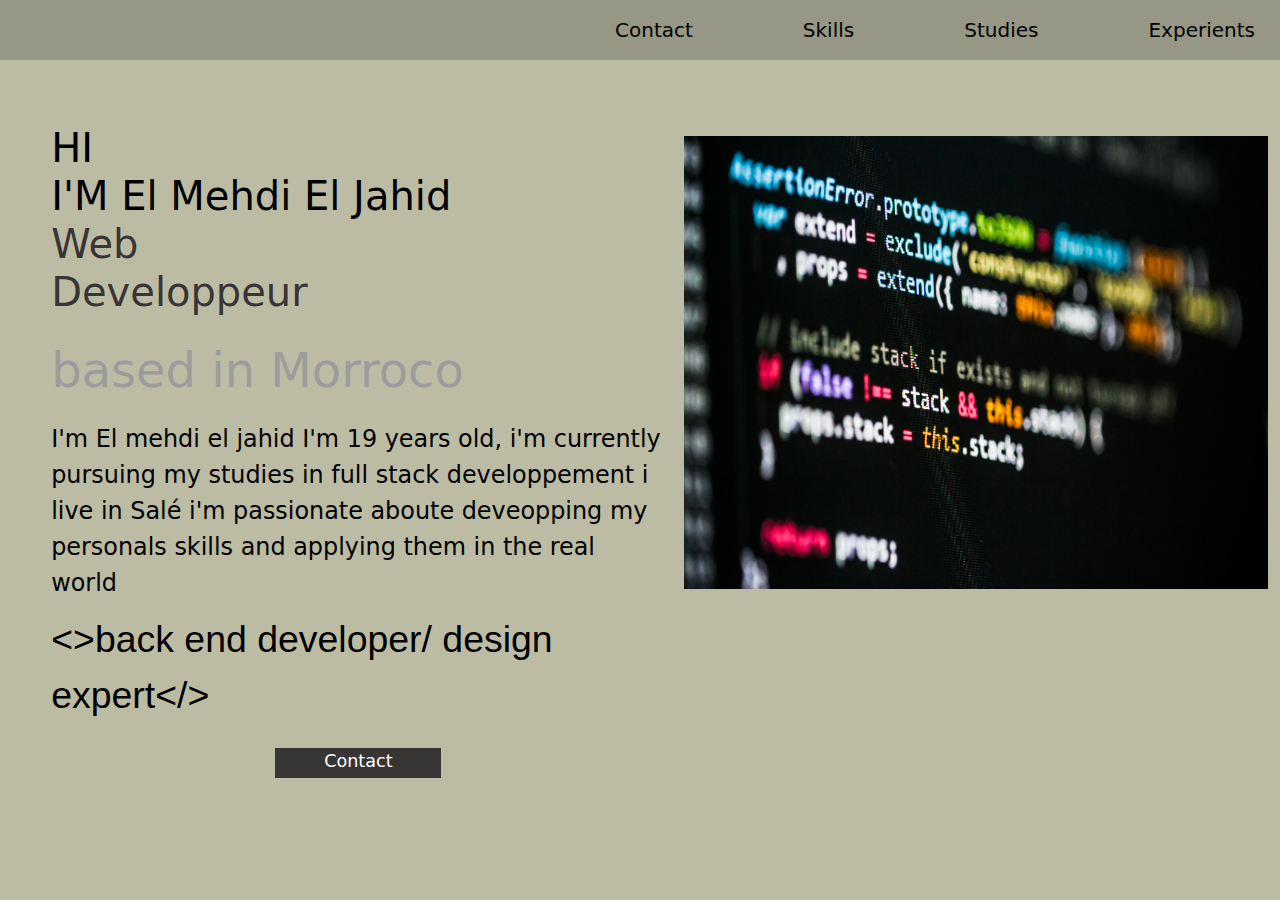
<file: index.html>
<!DOCTYPE html>
<html lang="en">
<head>
    <meta charset="UTF-8">
    <meta name="viewport" content="width=device-width, initial-scale=1.0">
    <title>Document</title>
    <link rel="stylesheet" href="index.css">
    <link rel="stylesheet" href="bootstrap.min.css">
</head>
<body>
    <nav>
        <div class="navigation">
            <a href="./contact.html">Contact</a>
            <a href="./skills.html">Skills</a>
            <a href="./scolaire.html">Studies</a>
            <a href="./experience.html">Experients</a>
        </div> 
        <ul class="dropdown">
            <li>
                <p id="about">About me <img class="image1" src="./down-arrow-solid-24.png" alt=""></p>
                <ul class="dropdown">
                    <li><a href="./contact.html">Contact</a></li>
                    <li><a href="./skills.html">Skills</a></li>
                    <li><a href="./scolaire.html">Studies</a></li>
                    <li><a href="./experience.html">Experiences</a></li>
                </ul>
            </li>
        </ul>
    </nav>
    <section>
        <div class="section">
            <div class="text">
                <h1>
                    <div>HI</div>
                    <div>I'M El Mehdi El Jahid</div>
                    <div class="color">Web</div>
                    <div class="color">Developpeur</div>
                </h1>
            </div>
            <div class="para1">
                <p>based in Morroco</p>
            </div>
            <div class="para2">
                <p class="para">I'm El mehdi el jahid I'm 19 years old, i'm currently pursuing my studies in full stack developpement
                     i live in Salé i'm passionate aboute deveopping my personals skills and applying them in the real world</p>
                <p class="back">&lt;&gt;back end developer/ design expert&lt;/&gt;</p>
            </div>
            <div class="button">
                <a href="./contact.html" class="text-button">Contact</a>
            </div>
        </div>
        <div class="image">  
            <img src="./2-developpeur_informatique1.jpg" alt="" />  
        </div>
    </section>
</body>
<script src="dropdowns.js"></script>
</html>
</file>
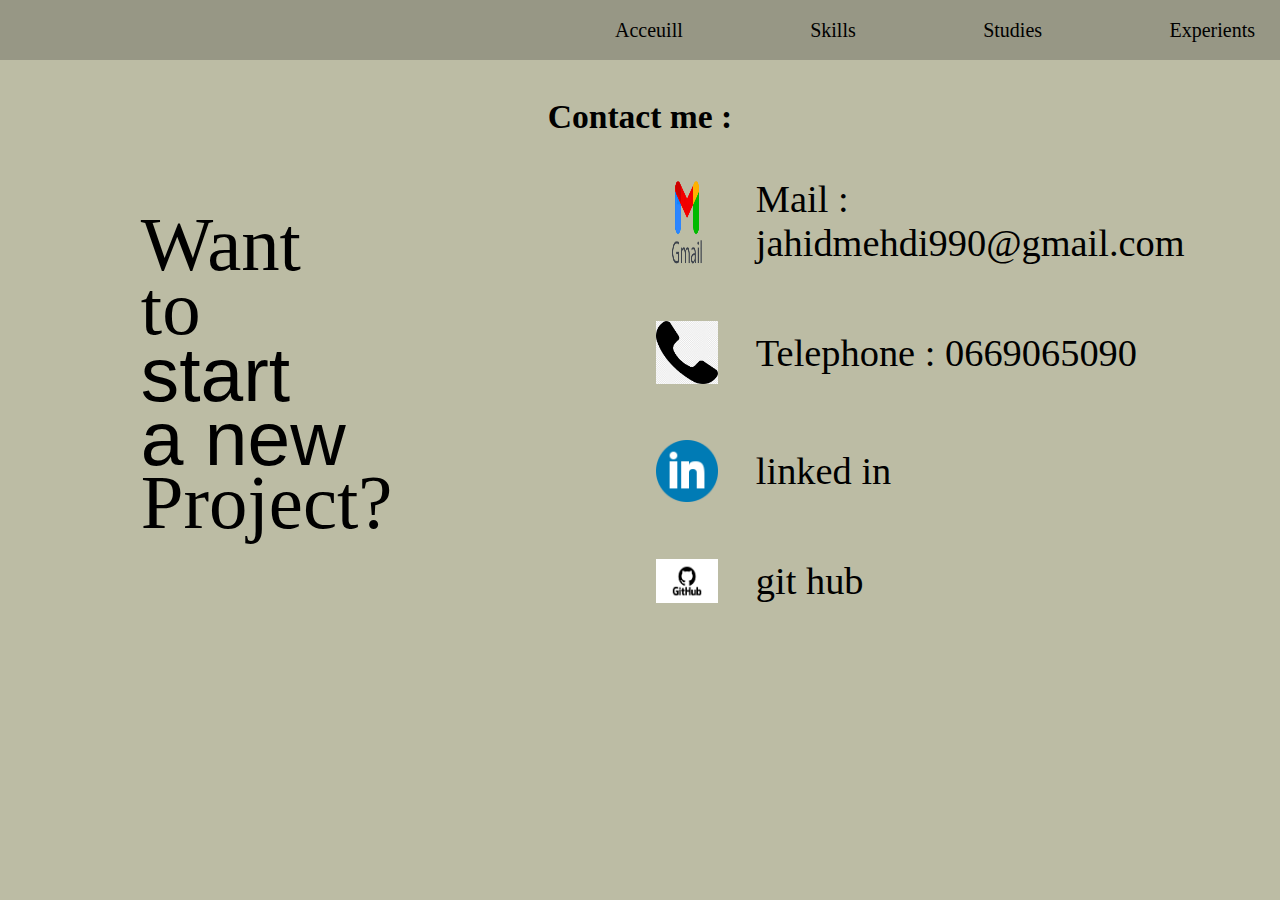
<file: contact.html>
<!DOCTYPE html>
<html lang="en">
<head>
    <meta charset="UTF-8">
    <meta name="viewport" content="width=device-width, initial-scale=1.0">
    <title>Document</title>
    <link rel="stylesheet" href="contact.css">
</head>
<body>
    <nav>
        <div class="navigation">
            <a href="./index.html">Acceuill</a>
            <a href="./skills.html">Skills</a>
            <a href="./scolaire.html">Studies</a>
            <a href="./experience.html">Experients</a>
        </div>
        <ul class="dropdown">
            <li>
                <p id="about">About me</p>
                <ul class="dropdown">
                    <li><a href="./index.html">Acceuill</a></li>
                    <li><a href="./skills.html">Skills</a></li>
                    <li><a href="./scolaire.html">Studies</a></li>
                    <li><a href="./experience.html">Experiences</a></li>
                </ul>
            </li>
        </ul>
    </nav>
    <h1>Contact me :</h1>
    <section>
            <div class="section1">
                <div>Want</div>
                <div>to</div>
                <div>start</div>
                <div>a new</div>
                <div>Project?</div>
            </div>
            <div class="section2">
                <div>
                    <img src="./Gmail-Embleme.png" alt="">
                    <p> Mail : jahidmehdi990@gmail.com</p>
                </div>
                <div>
                    <img src="./png-clipart-icone-de-cercle-telephones-mobiles-telephone-conception-d-icones-appel-telephonique-symbole-noir-noir-et-blanc.png" alt="">
                    <p> Telephone : 0669065090</p>
                </div>
                <div>
                    <img src="./circle-linkedin-512.webp" alt="">
                    <p><a href="https://www.linkedin.com">linked in</a></p>
                </div>
                <div>
                    <img src="./github-logo.webp" alt="">
                    <p><a href="https://www.github.com">git hub</a></p>
                </div>
            </div>
            
    </section>
</body>
<script src="dropdowns.js"></script>
</html>
</file>
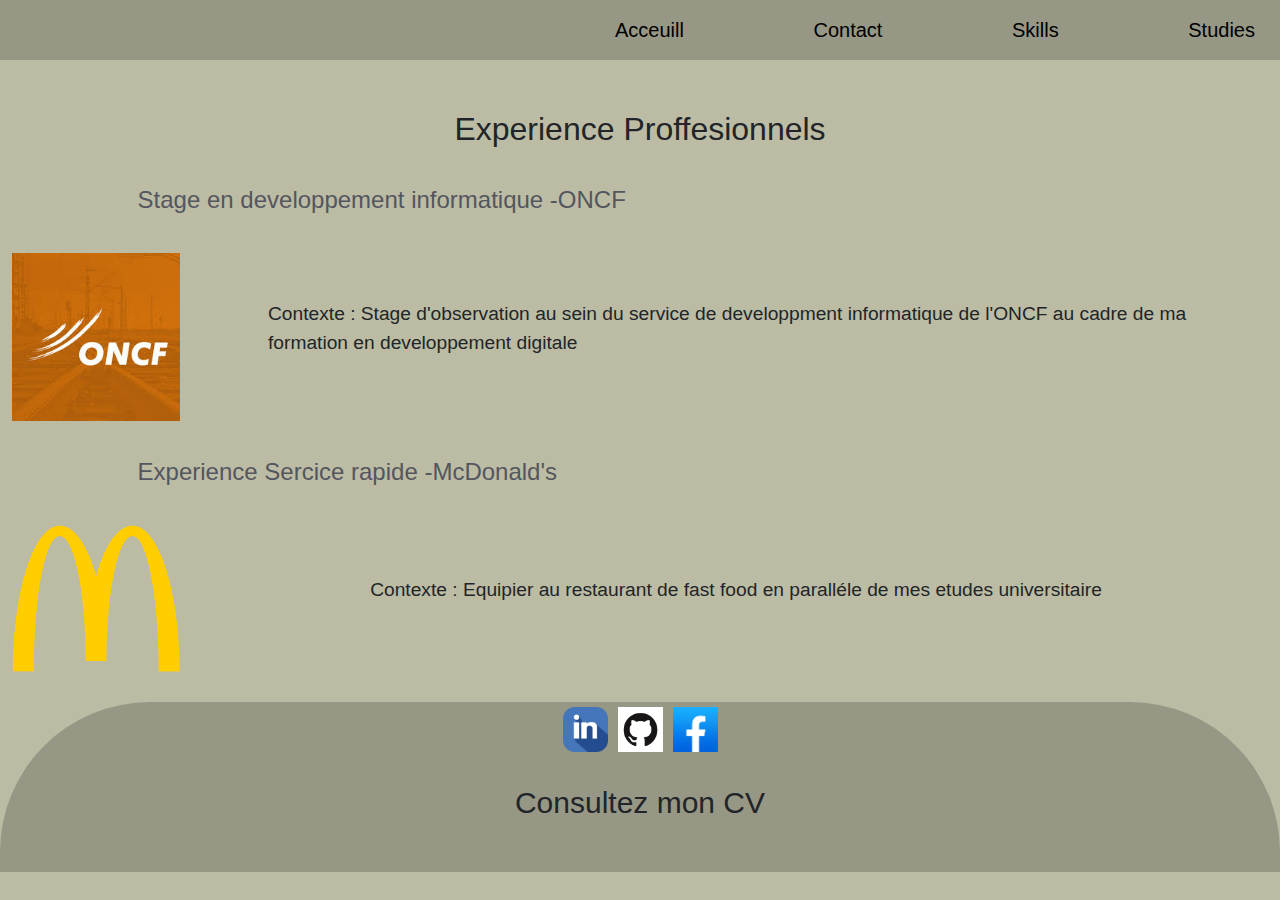
<file: experience.html>
<!DOCTYPE html>
<html lang="en">
<head>
    <meta charset="UTF-8">
    <meta name="viewport" content="width=device-width, initial-scale=1.0">
    <title>Document</title>
    <link rel="stylesheet" href="./bootstrap.min.css">
    <link rel="stylesheet" href="experience.css">
</head>
<body>
    <nav>
        <div class="navigation">
            <a href="./index.html">Acceuill</a>
            <a href="./contact.html">Contact</a>
            <a href="./skills.html">Skills</a>
            <a href="./scolaire.html">Studies</a>
        </div>
        <ul class="dropdown">
            <li>
                <p id="about">About me</p>
                <ul class="dropdown">
                    <li><a href="./index.html">Acceuill</a></li>
                    <li><a href="./contact.html">Contact</a></li>
                    <li><a href="./skills.html">Skills</a></li>
                    <li><a href="./scolaire.html">Studies</a></li>
                </ul>
            </li>
        </ul> 
    </nav>
    <section class="container-fluid">
        <div class="row">
            <div class="col-sm-12">
                <h1 class="title">Experience Proffesionnels</h1>
                <div>
                    <h1 class="first_title">Stage en developpement informatique -ONCF</h1>
                </div>
                <div class="row" id="first_div">
                    <img class="col-sm-3" src="./oncf2.jfif" alt="">
                    <p class="col-sm-9" id="stage1">Contexte : Stage d'observation au sein du service de developpment informatique de l'ONCF au cadre de ma 
                        formation en developpement digitale
                    </p>
                </div>
                <div>
                    <h1 class="second_title">Experience Sercice rapide -McDonald's</h1>
                </div>
                <div class="row" id="second_div">
                    <img class="col-sm-3" src="./McDonald's_Golden_Arches.svg.png" alt="">
                    <p class="col-sm-9" id="stage2">Contexte : Equipier au restaurant de fast food en paralléle de mes etudes universitaire
                    </p>
                </div>
            </div>
        </div>
    </section>
    <footer id="footer">
        <div class="container">
            <div class="row">
                <div class="col-sm-12" id="col">
                    <a href="https://www.linkedin.com"><img class="icons_1" src="./4096186.png" alt=""></a>
                    <a href="https://www.github.com/mehdijahid"><img class="icons_2" src="./GitHub-Mark-ea2971cee799.png" alt=""></a>
                    <a href="https://www.facebook.com.com"><img class="icons_3" src="./apps.37935.9007199266245907.b029bd80-381a-4869-854f-bac6f359c5c9.png" alt=""></a>
                </div>
                <div class="col-sm-12" id="col_p">
                    <p>Consultez mon CV</p>
                </div>
            </div>
        </div>
    </footer>
</body>
<script src="dropdowns.js"></script>
</html>
</file>
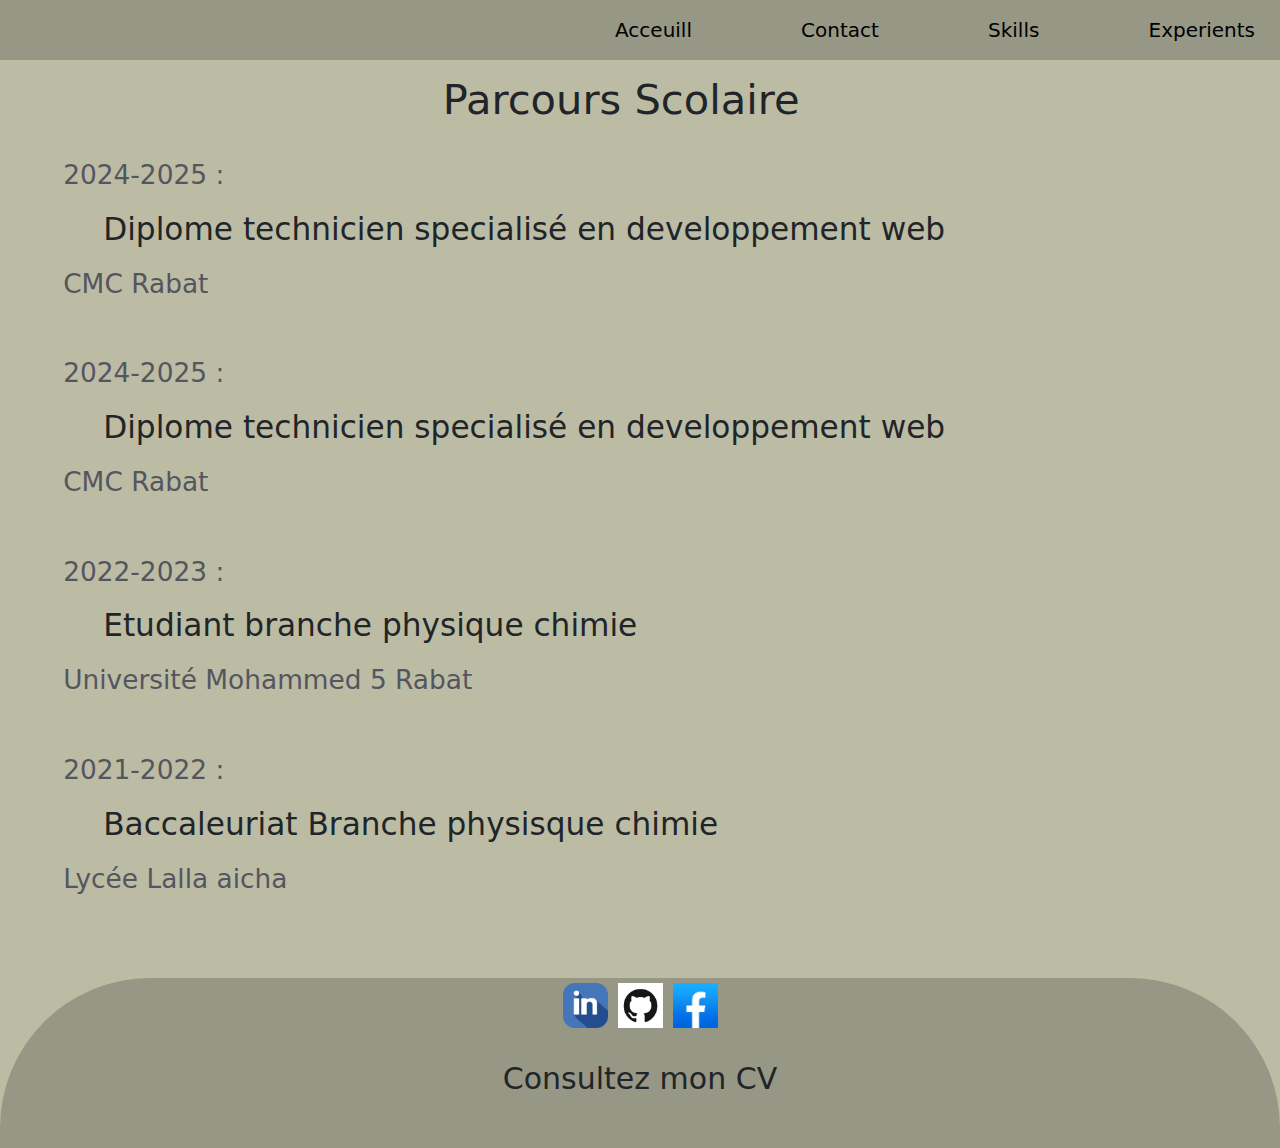
<file: scolaire.html>
<!DOCTYPE html>
<html lang="en">
<head>
    <meta charset="UTF-8">
    <meta name="viewport" content="width=device-width, initial-scale=1.0">
    <title>Document</title>
    <link rel="stylesheet" href="scolaire.css">
    <link rel="stylesheet" href="./bootstrap.min.css">
</head>
<body>
    <nav class="nav" class="navbar navbar-light">
        <div class="navigation">
            <a href="./index.html">Acceuill</a>
            <a href="./contact.html">Contact</a>
            <a href="./skills.html">Skills</a>
            <a href="./experience.html">Experients</a>
        </div>
        <ul class="dropdown">
            <li>
                <p id="about">About me</p>
                <ul class="dropdown">
                    <li><a href="./index.html">Acceuill</a></li>
                    <li><a href="./contact.html">Contact</a></li>
                    <li><a href="./skills.html">Skills</a></li>
                    <li><a href="./experience.html">Experiences</a></li>
                </ul>
            </li>
        </ul>
    </nav>
    <section>
        <div class="container" id="father">
            <div class="row">
                <div class="col-sm-12">
                    <h1>Parcours Scolaire</h1>
                    <div id="class_1">
                        <p class="gray">2024-2025 :</p>
                        <p class="p1">Diplome technicien specialisé en developpement web</p>
                        <p class="gray">CMC Rabat</p>
                    </div>
                    <div id="class_2">
                        <p class="gray">2024-2025 :</p>
                        <p class="p1">Diplome technicien specialisé en developpement web</p>
                        <p class="gray">CMC Rabat</p>
                    </div>
                    <div id="class_3">
                        <p class="gray">2022-2023 :</p>
                        <p class="p1">Etudiant branche physique chimie</p>
                        <p class="gray">Université Mohammed 5 Rabat</p>
                    </div>
                    <div id="class_1">
                        <p class="gray">2021-2022 :</p>
                        <p class="p1">Baccaleuriat Branche physisque chimie</p>
                        <p class="gray">Lycée Lalla aicha</p>
                    </div>
                </div>
            </div>
        </div>
    </section>
    <footer id="footer">
        <div class="container">
            <div class="row">
                <div class="col-sm-12" id="col">
                    <a href="https://www.linkedin.com"><img class="icons_1" src="./4096186.png" alt=""></a>
                    <a href="https://www.github.com/mehdijahid"><img class="icons_2" src="./GitHub-Mark-ea2971cee799.png" alt=""></a>
                    <a href="https://www.facebook.com"><img class="icons_3" src="./apps.37935.9007199266245907.b029bd80-381a-4869-854f-bac6f359c5c9.png" alt=""></a>
                </div>
                <div class="col-sm-12" id="col_p">
                    <p>Consultez mon CV</p>
                </div>
            </div>
        </div>
    </footer>
</body>
<script src="dropdowns.js"></script>
</html>
</file>
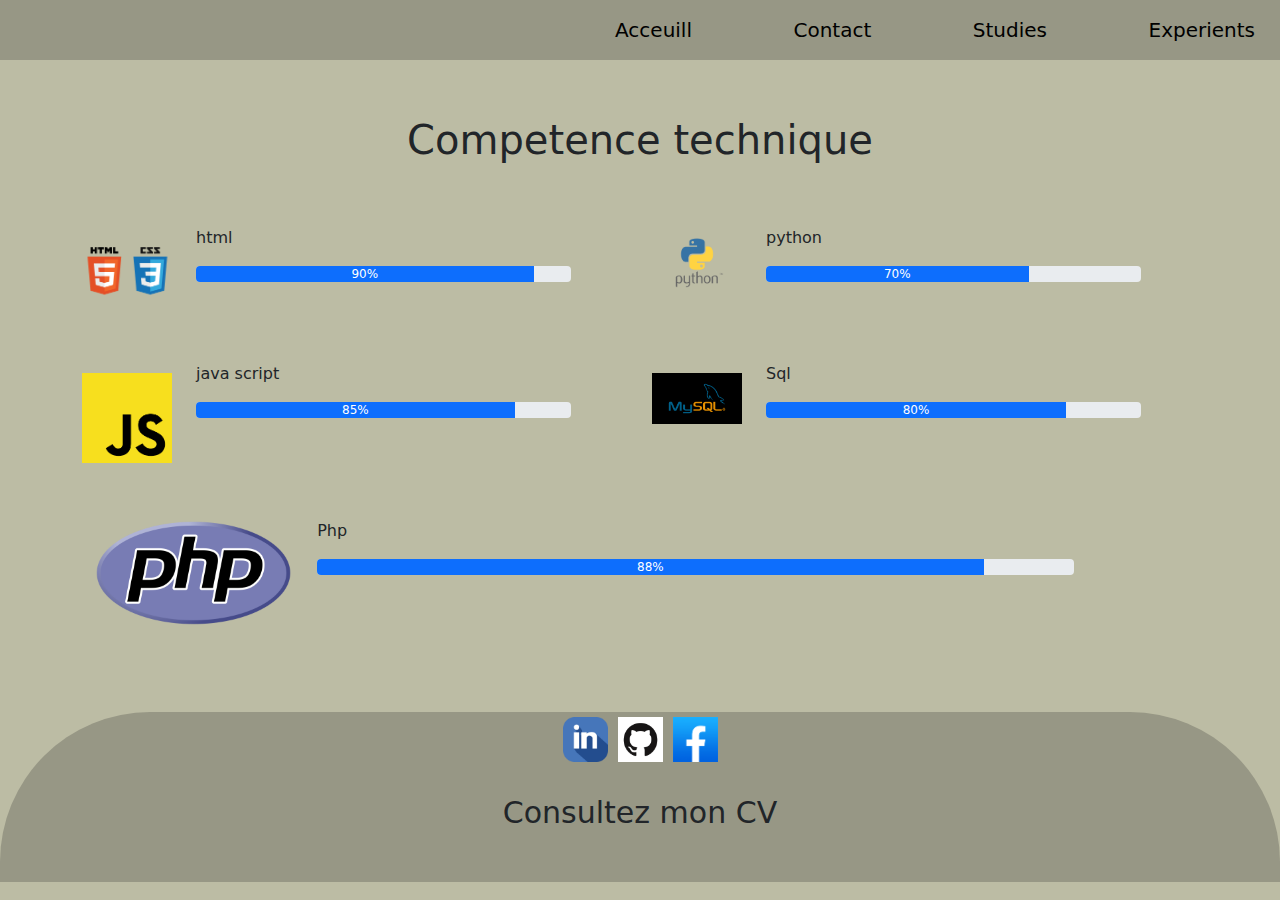
<file: skills.html>
<!DOCTYPE html>
<html lang="en">
<head>
    <meta charset="UTF-8">
    <meta name="viewport" content="width=device-width, initial-scale=1.0">
    <title>Document</title>
    <link rel="stylesheet" href="./bootstrap.min.css">
    <link rel="stylesheet" href="skills.css">
</head>
<body>
    <nav>
        <div class="navigation">
            <a href="./index.html">Acceuill</a>
            <a href="./contact.html">Contact</a>
            <a href="./scolaire.html">Studies</a>
            <a href="./experience.html">Experients</a>
        </div>
        <ul class="dropdown">
            <li>
                <p id="about">About me</p>
                <ul class="dropdown">
                    <li><a href="./index.html">Acceuill</a></li>
                    <li><a href="./contact.html">Contact</a></li>
                    <li><a href="./scolaire.html">Studies</a></li>
                    <li><a href="./experience.html">Experiences</a></li>
                </ul>
            </li>
        </ul>
    </nav>
    <section class="container">
        <div class="row">
            <div class="col-sm-12">
                <h1 class="title">Competence technique</h1>
                <div class="progret">
                    <div class="row">
                        <div class="col-sm-6" id="html">
                            <div class="row" id="row1">
                                <img class="col-sm-3" id="img1" src="./html.png" alt="">
                                <div class="col-sm-9" id="html" style="width: 70%;">
                                    <p>html</p>
                                    <div class="progress">
                                        <div class="progress-bar" role="progressbar" style="width: 90%" aria-valuenow="90" aria-valuemin="0" aria-valuemax="100">
                                            90%
                                        </div>
                                    </div>
                                    
                                </div>
                            </div>
                             
                        </div>
                        <div class="col-sm-6">
                            <div class="row" id="row2">
                                
                                <img class="col-sm-3" id="img2" src="./logo-python.png" alt="">
                                <div class="col-sm-9" style="width: 70%;">
                                    <p>python</p>
                                    <div class="progress">
                                        <div class="progress-bar bg-primary" role="progressbar" style="width: 70%;" aria-valuenow="70" aria-valuemin="0" aria-valuemax="100">
                                            70%
                                        </div>
                                    </div>
                                    
                                </div>
                            </div>
                            
                            
                        </div>   
                    </div>
            
                   <div class="row" id="second_line">
                        <div class="col-sm-6">
                            <div class="row" id="row3">
                                <img class="col-sm-3" id="img3" src="./js.png" alt="">
                                <div class="col-sm-9" style="width: 70%;">
                                    <p>java script</p>
                                    <div class="progress">
                                            <div class="progress-bar bg-primary" role="progressbar" style="width: 85%;" aria-valuenow="85" aria-valuemin="0" aria-valuemax="100">
                                                85%
                                            </div>
                                    </div>
                                   
                                </div>
                            </div>    
                        </div>
                        <div class="col-sm-6">
                            <div class="row" id="row4">
                                
                                <img class="col-sm-3" id="img4" src="./sql.png" alt="">
                                <div class=" col-sm-9" style="width: 70%;">
                                    <p>Sql</p>
                                    <div class="progress">
                                        <div class="progress-bar bg-primary" role="progressbar" style="width: 80%;" aria-valuenow="80" aria-valuemin="0" aria-valuemax="100">
                                            80%
                                        </div>
                                    </div>
                                    
                                </div>
                            </div>
                            
                            
                        </div>
                   </div>
                    <div class="row" id="third_line">
                        <div class="col-sm-12" >
                            <div class="row" id="row5">
                                <img class="col-sm-3" id="img5" src="./PHP-logo.svg.png" alt="">
                                <div class="col-sm-9"  style="width: 70%;">
                                    <p>Php</p>
                                    <div class="progress">
                                        <div class="progress-bar bg-primary" role="progressbar" style="width: 88%;" aria-valuenow="88" aria-valuemin="0" aria-valuemax="100">
                                            88%
                                        </div>
                                    </div>
                            </div>
                        </div>
                    </div>
                </div>
            </div> 
        </div>
    </section>
    <footer id="footer">
        <div class="container">
            <div class="row">
                <div class="col-sm-12" id="col">
                    <a href="https://www.linkedin.com"><img class="icons_1" src="./4096186.png" alt=""></a>
                    <a href="https://www.github.com/mehdijahid"><img class="icons_2" src="./GitHub-Mark-ea2971cee799.png" alt=""></a>
                    <a href="https://www.facebook.com"><img class="icons_3" src="./apps.37935.9007199266245907.b029bd80-381a-4869-854f-bac6f359c5c9.png" alt=""></a>
                </div>
                <div class="col-sm-12" id="col_p">
                    <p>Consultez mon CV</p>
                </div>
            </div>
        </div>
    </footer>
</body>
<script src="dropdowns.js"></script>
</html>
</file>
<file: index.css>
*{
    margin: 0px;
    padding: 0;
}
html,body{
    height: 100%;
}
body{
    background-color:#bcbca4 !important;
}
nav{
    height: 60px;
    display: flex;
    justify-content: flex-end;
    background-color: #979785;
}
.navigation{
    width: 50%;
    display: flex;
    flex-direction: row;
    align-items: center;
    justify-content: space-between;
    margin-right: 25px;
    background-color: #979785;
}
.navigation a{
    text-decoration: none;
    color: black;
    font-size: 20px;
    background-color: #979785;
}
.navigation a:hover{
    text-decoration: underline;
    padding: 1px;
    color:rgb(66, 64, 64) ;
}
.section{
    margin: 5% 0 3% 4%;
    width: 100%;
}
.para1{
    margin-top: 2%;
    font-size: 300%;
    color: rgb(156, 156, 156);
}
.para{
    font-size: 83%;
    margin-bottom: 1.5%;
}
.color{
    color: rgba(48, 45, 45, 0.945);
}
.para2{
    margin-top: 1.5%;
    font-size: 180%;
    color: black;
}
.text{
    margin: 0 0 3% 0;
    font-size: 210%;
    color: black;
}
section{
    display: flex;
    flex-direction: row;
}
.image{
    width: 100%;
    position: relative;
}
.button{
    margin-top: 4%;
    display: flex;
    justify-content: center;
}
.text-button{
    background-color: rgba(48, 45, 45, 0.945);
    color: white;
    text-align: center;
    font-size: 110%;
    height: 30px;
    border: 0px;
    width: 27%;
    text-decoration: none;
}
.text-button:hover{
    opacity: 0.8;
    color: white;
}
.back{
    font-size:130% ;
    font-family:'Trebuchet MS', 'Lucida Sans Unicode', 'Lucida Grande', 'Lucida Sans', Arial, sans-serif;
}
img{
    width: 95%;
    height: 60%;
    position: absolute;
    top: 10%;
    right: 2%;
    max-width: 100%;

}
.dropdown{
    display: none;
}
nav ul{
    list-style: none;
}
nav ul li{
    display: inline-block;
    position: relative;
}

nav ul li p{
    display: block;
    padding: 20px 25px;
    color: #FFF;
    text-decoration: none;
    text-align: center;
    font-size: 20px;
}
nav ul li a{
    display: block;
    padding: 20px 25px;
    color: #FFF;
    text-decoration: none;
    text-align: center;
    font-size: 20px;
}

nav ul li ul.dropdown li{
    display: block;
}

nav ul li ul.dropdown{
    width: 100%;
    background-color: rgba(0,0,0,0.5);
    position: absolute;
    z-index: 999;
    display: none;
}
nav ul li a:focus{
    background: rgba(0,0,0,0.5);
}
nav ul li p:focus{
    background: rgba(0,0,0,0.5);
}

nav ul li:hover ul.dropdown{
    display: block;
}
@media screen and (max-width: 490px) {
    nav{
        background-color: #bcbca4;
    }
    .navigation{
        display: none;
    }
    .dropdown{
        display: block;
    }
    #about{
        font-size: 30px;
        margin-top: 5%;
        text-decoration: underline;
        display: flex;
        position: relative;
    }
    .image1{
        position: absolute;
        top: 50%;
        width: 20px;
        height: 20px;
    }
    .image {
        display: none;
    }
    section {
        flex-direction: column;
        align-items: center;
    }
    .section {
        margin: 10% 10%;
    }
    .text {
        margin-top: 10%;
        font-size: 30px;
        text-align: center;
    }
    .para{
        font-size:25px ;
        font-family:Verdana, Geneva, Tahoma, sans-serif;
    }
    .para1, .para2 {
        margin-top:6% ;
        font-size: 29px;
        text-align: center;
    }
    .back{
        margin-top: 6%;
        font-size: 24px;
    }

    .button {
        margin-top: 10%;
        width: 100%;
        justify-content: center;
    }
}
</file>
<file: contact.css>
* {
    margin: 0;
    padding: 0;
}
html,body{
    height: 100%;
}
body {
    background-color: #bcbca4;
}
nav {
    height: 60px;
    display: flex;
    justify-content: flex-end;
    background-color: #979785;
}

.navigation {
    background-color: #979785;
    width: 50%;
    display: flex;
    flex-direction: row;
    align-items: center;
    justify-content: space-between;
    margin-right: 25px;
}

.navigation a {
    text-decoration: none;
    color: black;
    font-size: 20px;
    background-color: #979785;
}
.navigation a:hover{
    text-decoration: underline;
    padding: 1px;
    color:rgb(66, 64, 64) ;
}
h1 {
    display: flex;
    justify-content: center;
    font-size: 210%;
    margin-top: 3%;
    color: black;
}
section {
    margin-top: 1%;
    display: flex;
    flex-direction: row;
    flex: 1;
}
.section1 {
    display: flex;
    flex-direction: column;
    margin: 5% 11%;
    width: 60%;
}
.section1 div {
    font-size: 480%;
    line-height: 0.4;
    color: black;
}
.section1 div:nth-child(3){
    font-family:'Trebuchet MS', 'Lucida Sans Unicode', 'Lucida Grande', 'Lucida Sans', Arial, sans-serif;
}
.section1 div:nth-child(4){
    font-family:'Gill Sans', 'Gill Sans MT', Calibri, 'Trebuchet MS', sans-serif;
}
.section2 {
    display: flex;
    flex-direction: column;
    margin: 0 0;
}
section div {
    display: flex;
    flex-direction: row;
    align-items: center;
    width: 100%;
    margin: 4.5%;
}

section div p {
    margin-left: 6%;
    font-size: 240%;
    font-family: 'Times New Roman', Times, serif;
    color: black;
}
section div a {
    text-decoration: none;
    color: black;
}
img {
    width: 10%;
    height: 100%;
}
.dropdown{
    display: none;
}
nav ul{
    list-style: none;
}
nav ul li{
    display: inline-block;
    position: relative;
}
nav ul li p{
    display: block;
    padding: 20px 25px;
    color: #FFF;
    text-decoration: none;
    text-align: center;
    font-size: 20px;
}
nav ul li a{
    display: block;
    padding: 20px 25px;
    color: #FFF;
    text-decoration: none;
    text-align: center;
    font-size: 20px;
}
nav ul li ul.dropdown li{
    display: block;
}
nav ul li ul.dropdown{
    width: 100%;
    background-color: rgba(0,0,0,0.5);
    position: absolute;
    z-index: 999;
    display: none;
}
nav ul li a:focus{
    background: rgba(0,0,0,0.5);
}
nav ul li p:focus{
    background: rgba(0,0,0,0.5);
}
nav ul li:hover ul.dropdown{
    display: block;
}
@media screen and (max-width: 480px) {
    nav{
        background-color: #bcbca4;
    }
    .navigation{
        display: none;
    }
    .dropdown{
        display: block;
    }
    #about{
        font-size: 30px;
        margin-top: 5%;
        text-decoration: underline;
    }
    h1{
        margin: 10%;
    }
    section {
        margin-top: 5%;
        flex-direction: column;
        align-items: center;
    }

    .section1 {
        font-size: 100%;
        width: max-content;
        margin: 5% 5%;
        justify-content: center;
    }
    .section1 div{
        text-align: center;
        display: flex;
        justify-content: center;
    }
    body{
        display: flex;
        flex-direction: column;
    }
    .section2 {
        width: 90%;
        margin: 9% 0;
    }
    .section2 div{
        margin-top: 8%;
    }
    .section2 div p{
        margin-left: 8%;
    }
    section div p {
        margin-left: 0;
        font-size: 120%;
        text-align: center;
    }
    img {
        width: 40px;
        height: 30px;
    }
}
</file>
<file: experience.css>
* {
    padding: 0;
    margin: 0;
    box-sizing: border-box;
}
body, html{
    height: 100%;
}
body {
    background-color: #bcbca4;
    font-family: Arial, sans-serif;
}
section{
    flex: 1;
}
nav {
    height: 60px;
    display: flex;
    justify-content: flex-end;
    background-color: #979785;
}
.navigation {
    width: 50%;
    display: flex;
    align-items: center;
    justify-content: space-between;
    margin-right: 25px;
}
.navigation a {
    text-decoration: none;
    color: black;
    font-size: 20px;
}
.navigation a:hover{
    text-decoration: underline;
    padding: 1px;
    color:rgb(66, 64, 64) ;
}
.title {
    text-align: center;
    margin-top: 4%;
    font-size: 2rem;
}
.first_title, .second_title {
    margin: 3% 10%;
    font-size: 1.5rem;
    color: rgb(84, 86, 95);
}
#first_div p, #second_div p {
    font-size: 1.2rem;
    margin-left: 5%;
}
#first_div img, #second_div img {
    width: 15%;
    height: auto;
}
#stage1, #stage2 {
    display: flex;
    justify-content: center;
    align-items: center;
}
#footer {
    margin-top: 30px;
    width: 100%;
    height: 170px;
    background-color: #979785;
    border-radius: 150px 150px 0 0;
}
footer img {
    height: 45px;
    width: 45px;
}
#col {
    display: flex;
    justify-content: center;
    margin-bottom: 2%;
}
#col a {
    margin: 5px;
}
#col_p p {
    display: flex;
    justify-content: center;
    font-size: 30px;
}
.dropdown{
    display: none;
}
nav ul{
    list-style: none;
}
nav ul li{
    display: inline-block;
    position: relative;
}

nav ul li p{
    display: block;
    padding: 20px 25px;
    color: #664f4f;
    text-decoration: none;
    text-align: center;
    font-size: 20px;
}
nav ul li a{
    display: block;
    padding: 20px 25px;
    color: #FFF;
    text-decoration: none;
    text-align: center;
    font-size: 20px;
}

nav ul li ul.dropdown li{
    display: block;
}

nav ul li ul.dropdown{
    width: 100%;
    background-color: rgba(0,0,0,0.5);
    position: absolute;
    z-index: 999;
    display: none;
}
nav ul li a:focus{
    background: rgba(0,0,0,0.5);
}
nav ul li p:focus{
    background: rgba(0,0,0,0.5);
}

nav ul li:hover ul.dropdown{
    display: block;
}
@media screen and (max-width: 480px) {
    nav{
        background-color: #bcbca4;
    }
    .navigation{
        display: none;
    }
    .dropdown{
        display: block;
    }
    #about{
        font-size: 30px;
        margin-top: 5%;
        text-decoration: underline;
        color: #664f4f;
    }
    body{
        display: flex;
        flex-direction: column;
    }
    .title {
        font-size: 32px;
        margin-top: 11%;
    }
    .first_title, .second_title {
        font-size: 22px;
        margin: 7% 3%;
        text-align: center;
    }
    #first_div img, #second_div img {
        display: none;
    }
    #first_div p, #second_div p {
        font-size: 22px;
        text-align: center;
        margin: 0;
    }
    #footer {
        margin-top: 15%;
        height: 130px;
        border-radius: 100px 100px 0 0;
    }
    #col_p p {
        font-size: 20px;
    }
}
</file>
<file: scolaire.css>
* {
    padding: 0;
    margin: 0;
}
body,html{
    height: 100%;
}
body{
    background-color: #bcbca4 !important;

}
section{
    flex: 1;
}
nav{
    height: 60px;
    display: flex;
    justify-content: flex-end;
    background-color: #979785;
}
.navigation{
    background-color: #979785;
    width: 50%;
    display: flex;
    flex-direction: row;
    align-items: center;
    justify-content: space-between;
    margin-right: 25px;
}
.navigation a{
    text-decoration: none;
    color: black;
    font-size: 20px;
    background-color: #979785;
}
.navigation a:hover{
    text-decoration: underline;
    padding: 1px;
    color:rgb(66, 64, 64) ;
}
section h1{
    font-size: 260%;
    margin-top: 15px;
    display: flex;
    justify-content: center;
    text-align: center;
}

footer img {
    height: 45px;
    width: 45px;
}
#class_1{
    font-size: 150%;
    margin-top: 5px;
}
#class_1 p{
    margin-bottom: 1%;
}
#class_2{
    font-size: 150%;
}
#class_2 p{
    margin-bottom: 1%;
}
#class_3{
    font-size: 150%;
}
#class_3 p{
    margin-bottom: 1%;
}
#class_1,#class_2,#class_3{
    margin: 30px 0 50px 0;
}
#footer{
    margin-top: 30px;
    margin-bottom: 0px;
    width: 100%;
    height: 170px;
    background-color: #979785 ;
    position: relative;
    border-radius: 150px 150px 0 0;
}
.p1{
    margin-left: 40px;
    font-size: 130%;
}
#col{
    display: flex;
    justify-content: center;
    margin-bottom: 2%;
}
#col a{
    margin: 5px;
}
#col_p p{
    display: flex;
    justify-content: center;
    font-size: 30px;
}
.gray{
    color: rgb(84, 86, 95);
    font-size: 110%;
}
.dropdown{
    display: none;
}
nav ul{
    list-style: none;
}
nav ul li{
    display: inline-block;
    position: relative;
}

nav ul li p{
    display: block;
    padding: 20px 25px;
    color: #FFF;
    text-decoration: none;
    text-align: center;
    font-size: 20px;
}
nav ul li a{
    display: block;
    padding: 20px 25px;
    color: #FFF;
    text-decoration: none;
    text-align: center;
    font-size: 20px;
}

nav ul li ul.dropdown li{
    display: block;
}

nav ul li ul.dropdown{
    width: 100%;
    background-color: rgba(0,0,0,0.5);
    position: absolute;
    z-index: 999;
    display: none;
}
nav ul li a:focus{
    background: rgba(0,0,0,0.5);
}
nav ul li p:focus{
    background: rgba(0,0,0,0.5);
}

nav ul li:focus ul.dropdown{
    display: block;
}
#father{
    margin-left: 4%;
}
@media screen and (max-width:480px){
    nav{
        background-color: #bcbca4;
    }
    .navigation{
        display: none;
    }
    .dropdown{
        display: block;
    }
    #about{
        font-size: 30px;
        margin-top: 1%;
        text-decoration: underline;
    }
    body{
        display: flex;
        flex-direction: column;
    }
}
</file>
<file: skills.css>
*{
    margin: 0;
    padding: 0;
}
html, body{
    height: 100%;
}
body{
    background-color:#bcbca4 ;
}
section{
    flex: 1;
}
nav{
    height: 60px;
    display: flex;
    justify-content: flex-end;
    background-color: #979785;
}
.navigation{
    width: 50%;
    display: flex;
    flex-direction: row;
    align-items: center;
    justify-content: space-between;
    margin-right: 25px;
    background-color: #979785;
}
.navigation a{
    text-decoration: none;
    color: black;
    font-size: 20px;
    background-color: #979785;
}
.navigation a:hover{
    text-decoration: underline;
    padding: 1px;
    color:rgb(66, 64, 64) ;
}
#img1,#img2,#img3,#img4{
    width: 20%;
    height: 20%;
    margin-top: 2%;
}
#img5{
    width: 20%;
    height: 20%;
    margin-top: 0%;
}
#row1,#row2,#row3,#row4,#row5{
    margin-top: 10%;
}
.title{
    display: flex;
    justify-content: center;
    margin-top: 5%;
}
#row5{
    margin: 5% auto;
}
#footer{
    margin-top: 30px;
    margin-bottom: 0px;
    width: 100%;
    height: 170px;
    background-color: #979785 ;
    position: relative;
    border-radius: 150px 150px 0 0;
}
footer img {
    height: 45px;
    width: 45px;
}
#col{
    display: flex;
    justify-content: center;
    margin-bottom: 2%;
}
#col a{
    margin: 5px;
}
#col_p p{
    display: flex;
    justify-content: center;
    font-size: 30px;
}
.dropdown{
    display: none;
}
nav ul{
    list-style: none;
}
nav ul li{
    display: inline-block;
    position: relative;
}
nav ul li p{
    display: block;
    padding: 20px 25px;
    color: #664f4f;
    text-decoration: none;
    text-align: center;
    font-size: 20px;
}
nav ul li a{
    display: block;
    padding: 20px 25px;
    color: #FFF;
    text-decoration: none;
    text-align: center;
    font-size: 20px;
}

nav ul li ul.dropdown li{
    display: block;
}

nav ul li ul.dropdown{
    width: 100%;
    background-color: rgba(0,0,0,0.5);
    position: absolute;
    z-index: 999;
    display: none;
}
nav ul li a:focus{
    background: rgba(0,0,0,0.5);
}
nav ul li p:focus{
    background: rgba(0,0,0,0.5);
}

nav ul li:hover ul.dropdown{
    display: block;
}
@media screen and (max-width: 480px) {
    nav{
        background-color: #bcbca4;
    }
    .navigation{
        display: none;
    }
    .dropdown{
        display: block;
    }
    #about{
        font-size: 30px;
        margin-top: 5%;
        text-decoration: underline;
        color: #664f4f;
    }
    body{
        display: flex;
        flex-direction: column;
    }
    .title{
        margin-top: 10%;
    }
    #img5{
        margin-top: 8%;
    }
}
</file>
